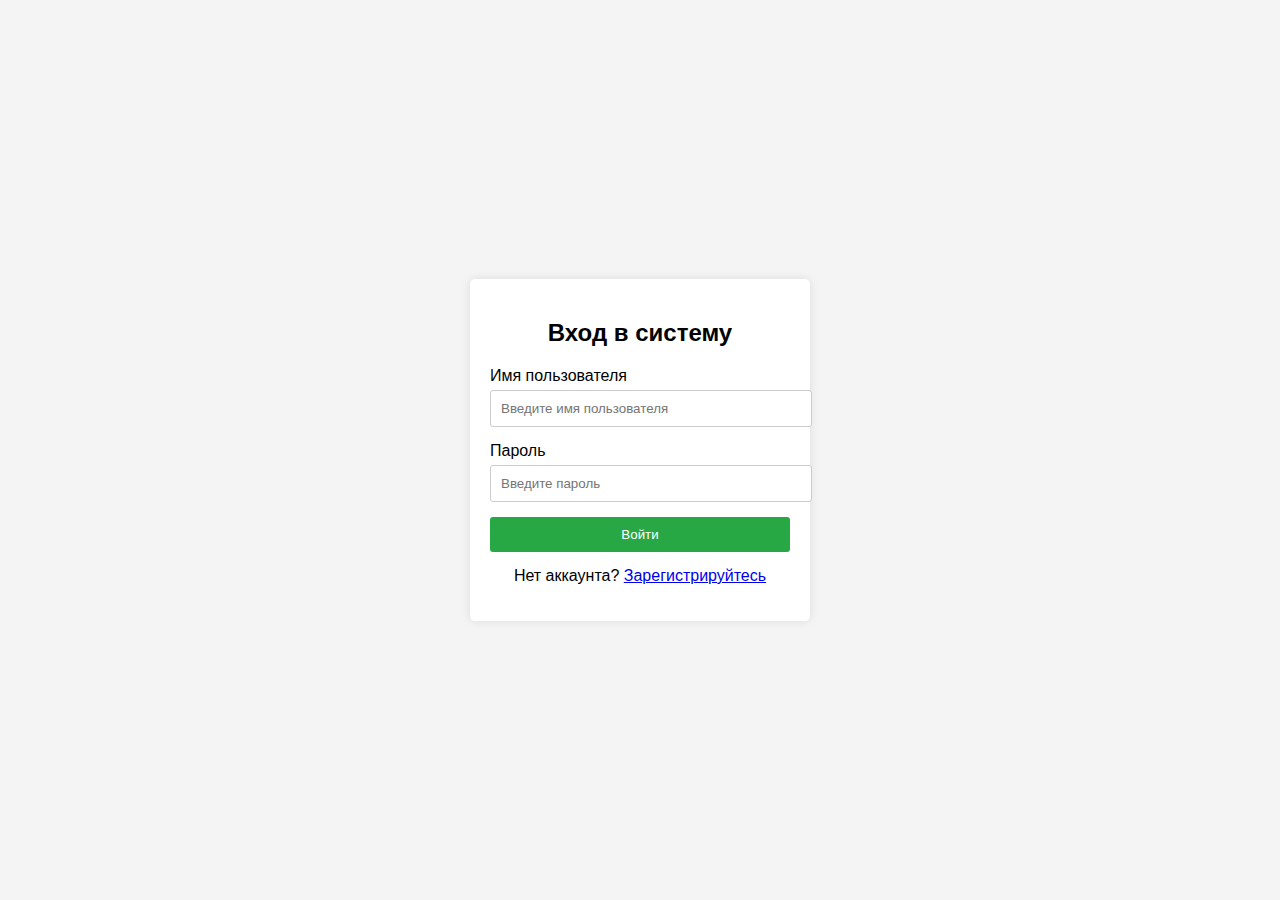
<file: log_in.html>
<!DOCTYPE html>
<html lang="ru">
<head>
    <meta charset="UTF-8">
    <meta name="viewport" content="width=device-width, initial-scale=1.0">
    <title>Форма авторизации</title>
    <link rel="stylesheet" href="log_in.css">
</head>
<body>
    <div class="container">
        <form class="login-form">
            <h2>Вход в систему</h2>
            <div class="input-group">
                <label for="username">Имя пользователя</label>
                <input type="text" id="username" placeholder="Введите имя пользователя" required>
            </div>
            <div class="input-group">
                <label for="password">Пароль</label>
                <input type="password" id="password" placeholder="Введите пароль" required>
            </div>
            <button type="submit">Войти</button>
            <p class="message">Нет аккаунта? <a href="sign_up.html">Зарегистрируйтесь</a></p>
        </form>
    </div>
</body>
</html>
</file>
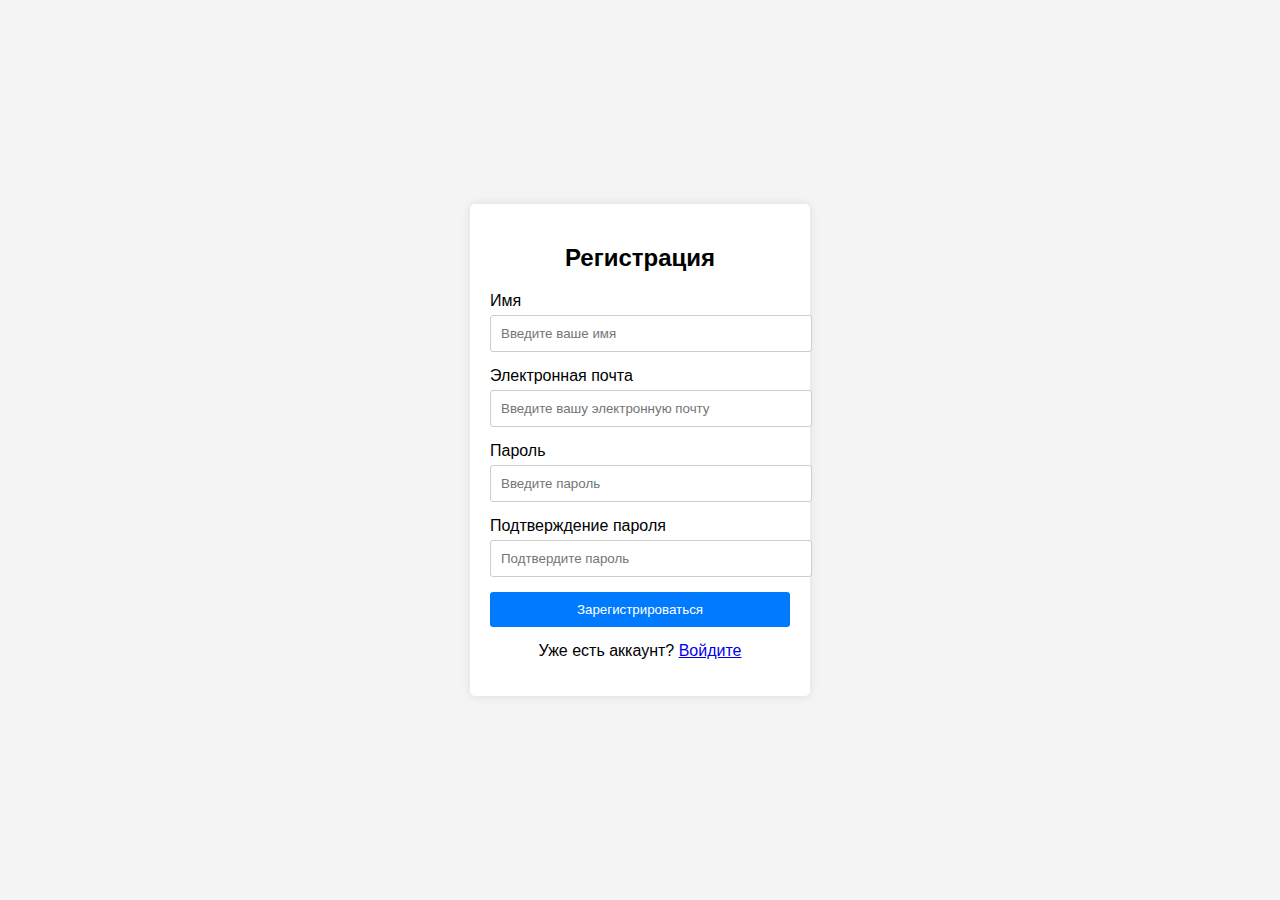
<file: sign_up.html>
<!DOCTYPE html>
<html lang="ru">
<head>
    <meta charset="UTF-8">
    <meta name="viewport" content="width=device-width, initial-scale=1.0">
    <title>Форма регистрации</title>
    <link rel="stylesheet" href="sign_up.css">
</head>
<body>
    <div class="container">
        <form class="register-form">
            <h2>Регистрация</h2>
            <div class="input-group">
                <label for="name">Имя</label>
                <input type="text" id="name" placeholder="Введите ваше имя" required>
            </div>
            <div class="input-group">
                <label for="email">Электронная почта</label>
                <input type="email" id="email" placeholder="Введите вашу электронную почту" required>
            </div>
            <div class="input-group">
                <label for="password">Пароль</label>
                <input type="password" id="password" placeholder="Введите пароль" required>
            </div>
            <div class="input-group">
                <label for="confirm-password">Подтверждение пароля</label>
                <input type="password" id="confirm-password" placeholder="Подтвердите пароль" required>
            </div>
            <button type="submit">Зарегистрироваться</button>
            <p class="message">Уже есть аккаунт? <a href="log_in.html">Войдите</a></p>
        </form>
    </div>
</body>
</html>
</file>
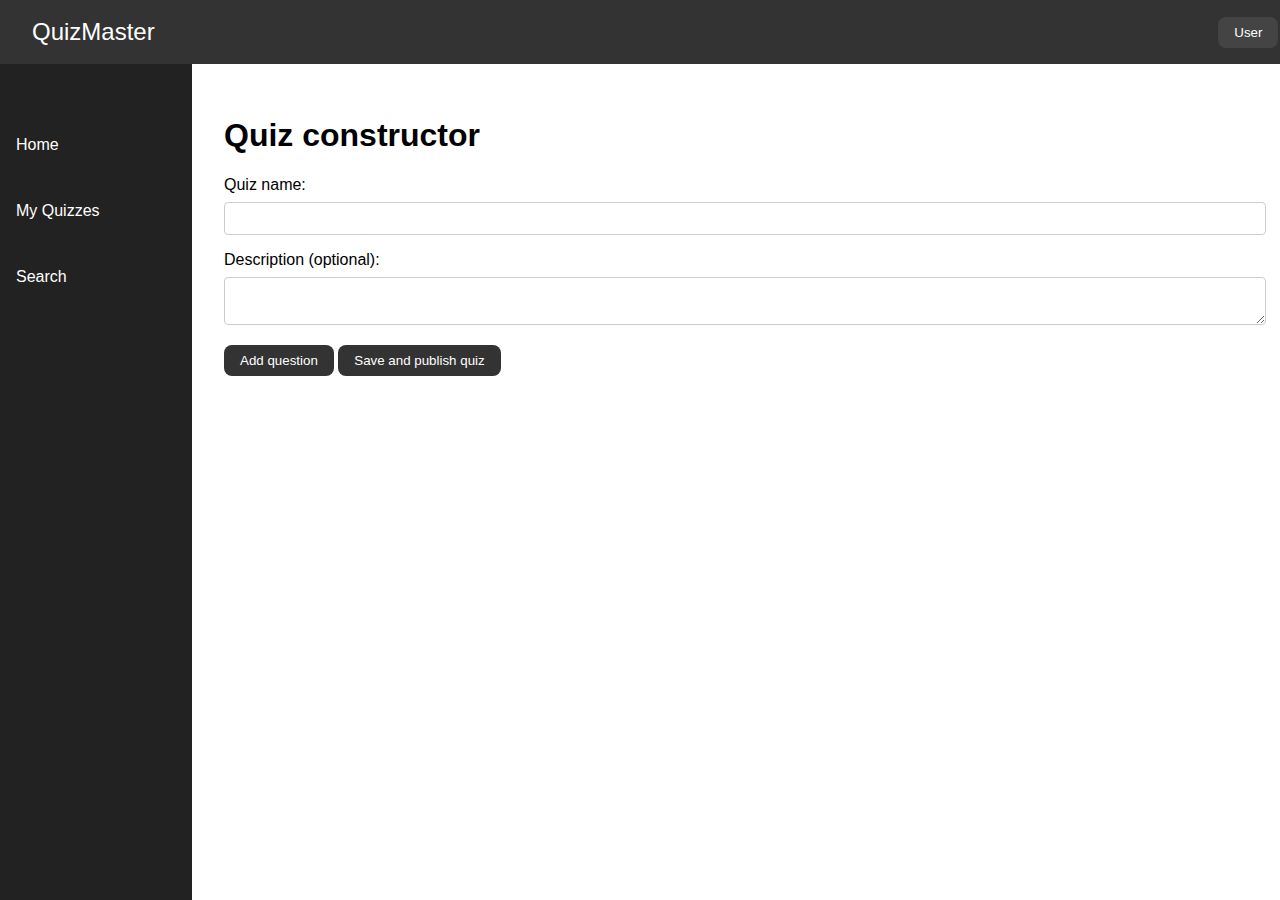
<file: pages/constructor_page/constructor.html>
<!DOCTYPE html>
<html lang="en">
<head>
  <meta charset="UTF-8">
  <meta name="viewport" content="width=device-width, initial-scale=1.0">
  <title>Quiz Website</title>
  <link rel="stylesheet" href="constructor.css">
</head>
<body>
  <!-- Header -->
  <header class="header">
    <div class="logo">QuizMaster</div>
    <div class="user-menu">
      <button id="user-button">User</button>
      <div id="dropdown-menu" class="dropdown hidden">
        <a href="#">Settings</a>
        <a href="#">Log Out</a>
      </div>
    </div>
  </header>

  <!-- Sidebar -->
  <aside class="sidebar">
    <nav>
      <ul>
        <li><a href="../home_page/home.html">Home</a></li>
        <li><a href="./my_quizzes.html" id="my_quizzes">My Quizzes</a></li>
        <li><a href="../search_page/search.html">Search</a></li>
      </ul>
    </nav>
  </aside>

  <main class="main-content">
    <section id="quiz-builder">
      <h1>Quiz constructor</h1>
      <form id="quiz-form">
        <div class="form-group">
          <label for="quiz-title">Quiz name:</label>
          <input type="text" id="quiz-title" required>
        </div>
        <div class="form-group">
          <label for="quiz-description">Description (optional):</label>
          <textarea id="quiz-description"></textarea>
        </div>
        <div id="questions-container"></div>
        <button type="button" class="constructor_button" id="add-question">Add question</button>
        <button type="submit" class="constructor_button" id="quiz-form">Save and publish quiz</button>
      </form>
    </section>
  </main>

  <script src="constructor.js"></script>
</body>
</html>
</file>
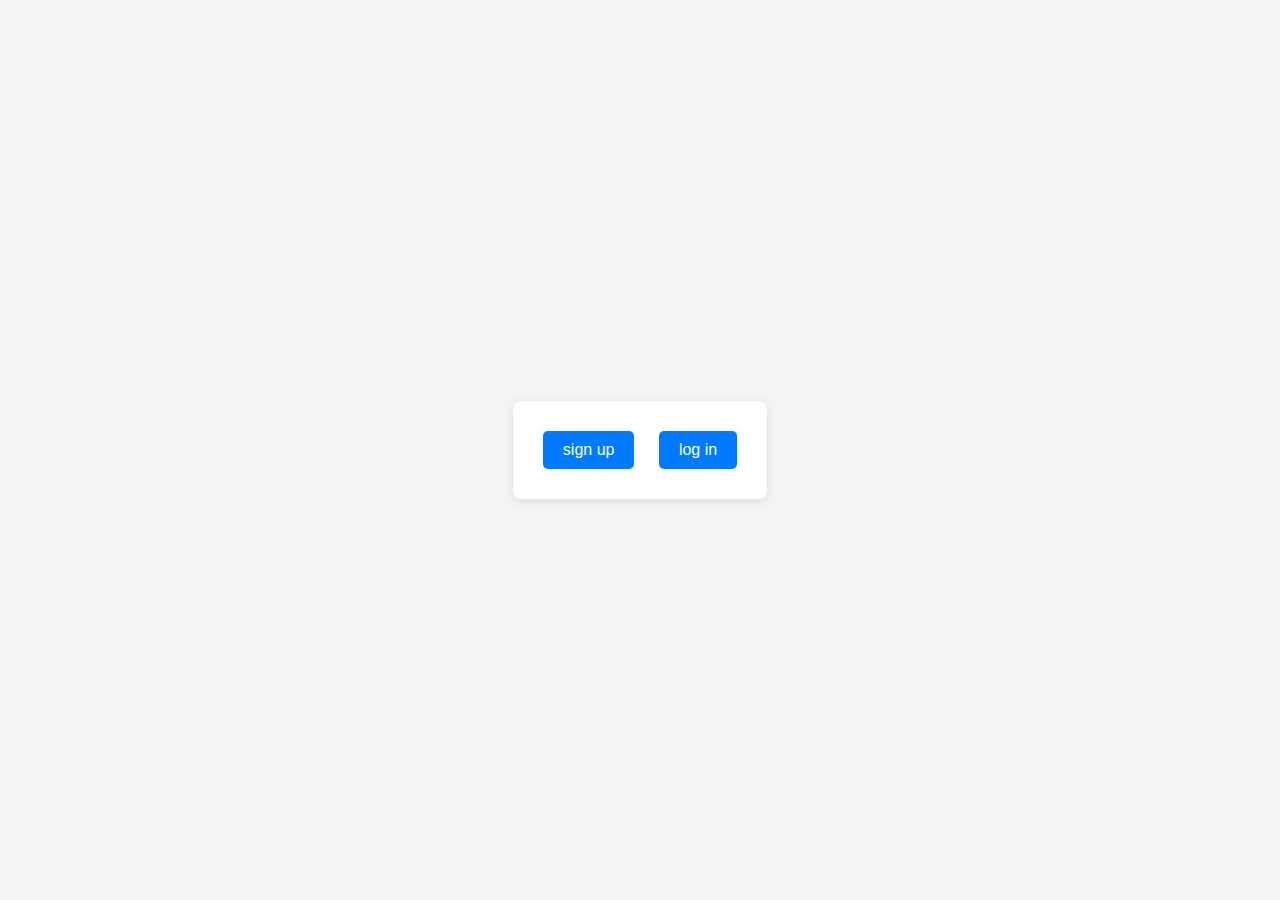
<file: pages/entrance_page/entrance.html>
<!DOCTYPE html>
<html lang="ru">
<head>
    <meta charset="UTF-8">
    <meta name="viewport" content="width=device-width, initial-scale=1.0">
    <title>Форма авторизации</title>
    <link rel="stylesheet" href="entrance.css">
</head>
<body>
    <div class="container">
        <a href="..\sign_up_page\sign_up.html"><button>sign up</button></a>
        <a href="..\log_in_page\log_in.html"><button>log in</button></a>
    </div>
</body>
</html>
</file>
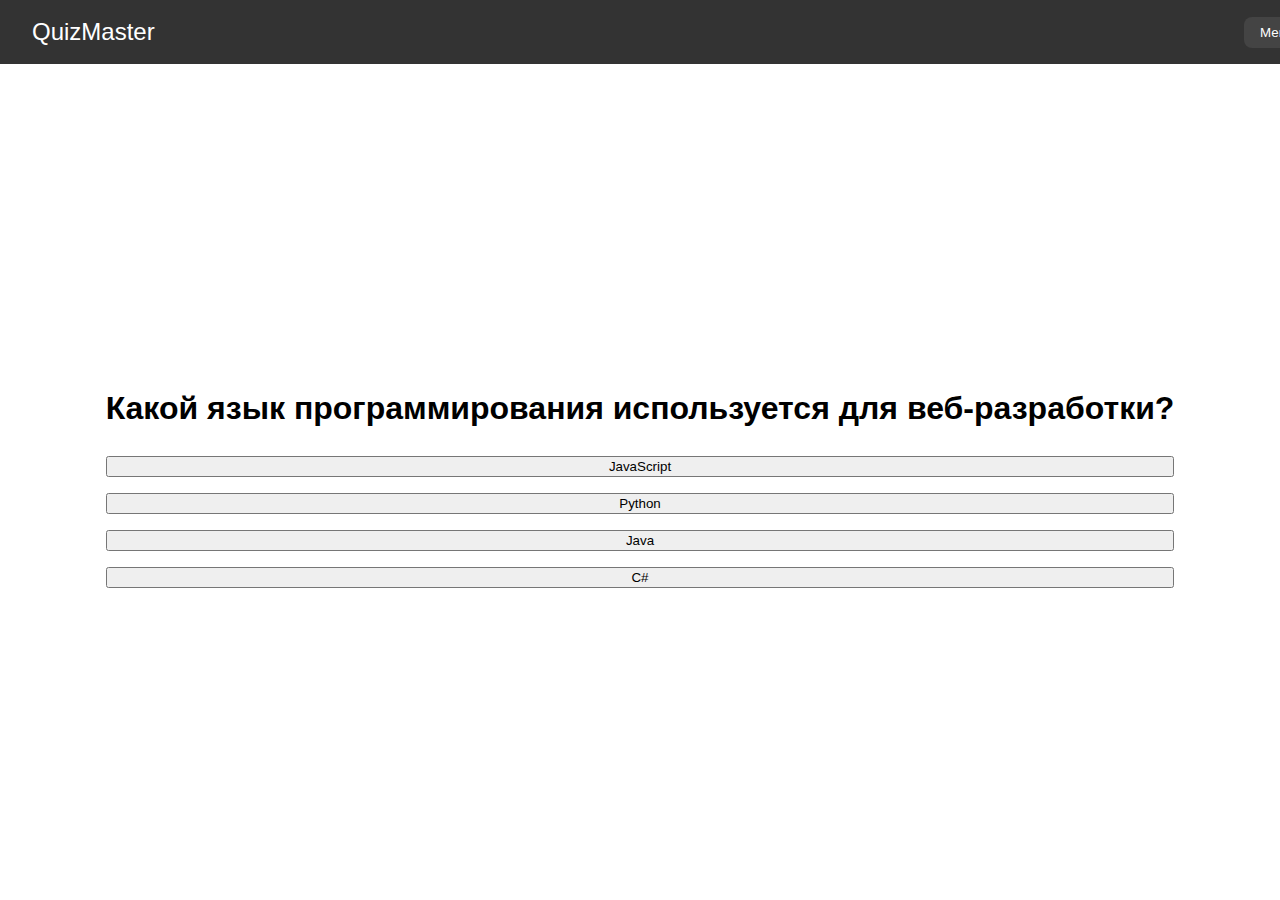
<file: pages/game_page/game.html>
<!DOCTYPE html>
<html lang="en">
<head>
  <meta charset="UTF-8">
  <meta name="viewport" content="width=device-width, initial-scale=1.0">
  <title>Прохождение викторины</title>
  <link rel="stylesheet" href="game.css">
</head>
<body>
  <header class="header">
    <div class="logo">QuizMaster</div>
    <button id="menu-button">Меню</button>
    <div id="menu">
      <button id="continue-quiz" class="hidden">Продолжить викторину</button>
      <button id="exit-menu" class="hidden">Выйти в главное меню</button>
    </div>
  </header>

  <main class="main-content">
    <section id="quiz-container">
      <h1 id="question"></h1>
      <div id="answers-container"></div>
      <button id="next-button" class="hidden">Далее</button>
      <div id="result" class="hidden"></div>
    </section>
  </main>

  <script src="game.js"></script>
</body>
</html>
</file>
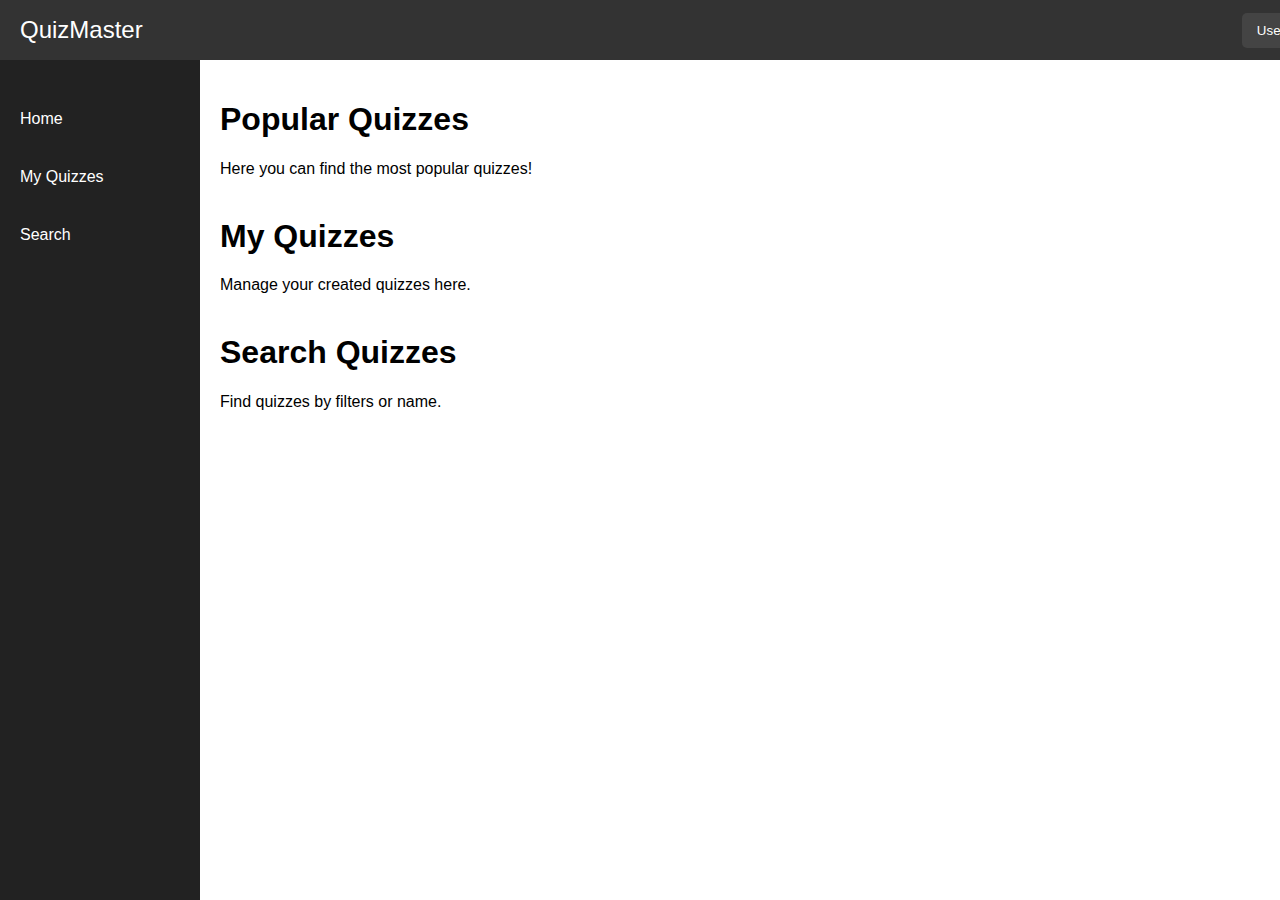
<file: pages/home_page/home.html>
<!DOCTYPE html>
<html lang="en">
<head>
  <meta charset="UTF-8">
  <meta name="viewport" content="width=device-width, initial-scale=1.0">
  <title>Quiz Website</title>
  <link rel="stylesheet" href="home.css">
</head>
<body>
  <!-- Header -->
  <header class="header">
    <div class="logo">QuizMaster</div>
    <div class="user-menu">
      <button id="user-button">User</button>
      <div id="dropdown-menu" class="dropdown hidden">
        <a href="#">Settings</a>
        <a href="#">Log Out</a>
      </div>
    </div>
  </header>

  <!-- Sidebar -->
  <aside class="sidebar">
    <nav>
      <ul>
        <li><a href="./home.html">Home</a></li>
        <li><a href="#my-quizzes">My Quizzes</a></li>
        <li><a href="#search">Search</a></li>
      </ul>
    </nav>
  </aside>

  <!-- Main Content -->
  <main class="main-content">
    <section id="home">
      <h1>Popular Quizzes</h1>
      <p>Here you can find the most popular quizzes!</p>
    </section>
    <section id="my-quizzes">
      <h1>My Quizzes</h1>
      <p>Manage your created quizzes here.</p>
    </section>
    <section id="search">
      <h1>Search Quizzes</h1>
      <p>Find quizzes by filters or name.</p>
    </section>
  </main>

  <script src="home.js"></script>
</body>
</html>
</file>
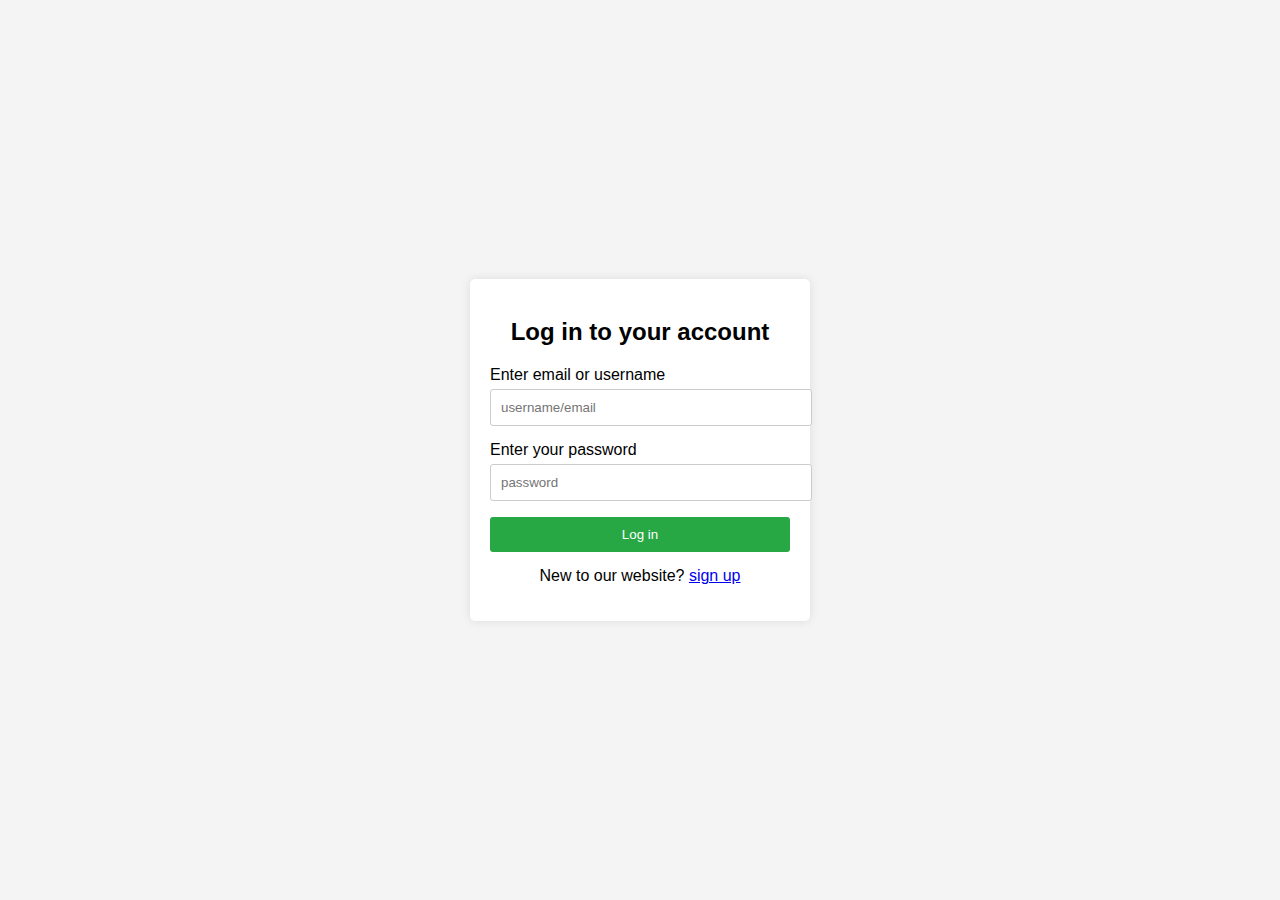
<file: pages/log_in_page/log_in.html>
<!DOCTYPE html>
<html lang="ru">
<head>
    <meta charset="UTF-8">
    <meta name="viewport" content="width=device-width, initial-scale=1.0">
    <title>Форма авторизации</title>
    <link rel="stylesheet" href="log_in.css">
</head>
<body>
    <div class="container">
        <form class="login-form">
            <h2>Log in to your account</h2>
            <div class="input-group">
                <label for="login">Enter email or username</label>
                <input type="text" id="login" placeholder="username/email" required>
            </div>
            <div class="input-group">
                <label for="password">Enter your password</label>
                <input type="password" id="password" placeholder="password" required>
            </div>
            <p id="message"></p>
            <button type="button" id="submit_button" onclick="buttonclick()">Log in</button>
            <p class="message">New to our website? <a href="..\sign_up_page\sign_up.html">sign up</a></p>
        </form>
    </div>
    <script src="log_in.js"></script>
</body>
</html>
</file>
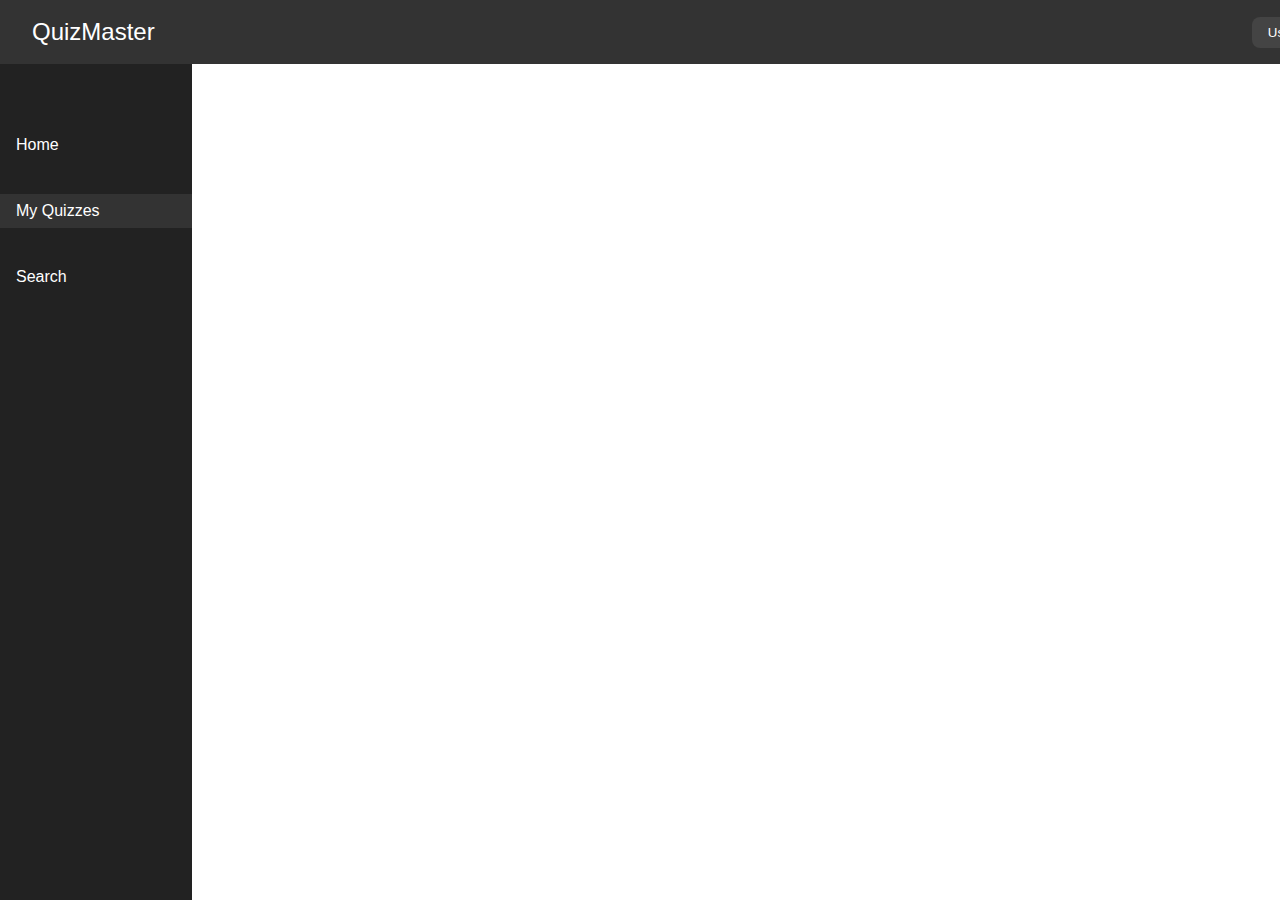
<file: pages/my_quizzes_page/my_quizzes.html>
<!DOCTYPE html>
<html lang="en">
<head>
  <meta charset="UTF-8">
  <meta name="viewport" content="width=device-width, initial-scale=1.0">
  <title>Quiz Website</title>
  <link rel="stylesheet" href="my_quizzes.css">
</head>
<body>
  <!-- Header -->
  <header class="header">
    <div class="logo">QuizMaster</div>
    <div class="user-menu">
      <button id="user-button">User</button>
      <div id="dropdown-menu" class="dropdown hidden">
        <a href="#">Settings</a>
        <a href="#">Log Out</a>
      </div>
    </div>
  </header>

  <!-- Sidebar -->
  <aside class="sidebar">
    <nav>
      <ul>
        <li><a href="../home_page/home.html">Home</a></li>
        <li><a href="./my_quizzes.html" id="my_quizzes">My Quizzes</a></li>
        <li><a href="../search_page/search.html">Search</a></li>
      </ul>
    </nav>
  </aside>

  <!-- Main Content -->
  <!-- <main class="main-content">
    <section id="home">
      <h1>Popular Quizzes</h1>
      <p>Here you can find the most popular quizzes!</p>
    </section>
  </main> -->

  <script src="my_quizzes.js"></script>
</body>
</html>
</file>
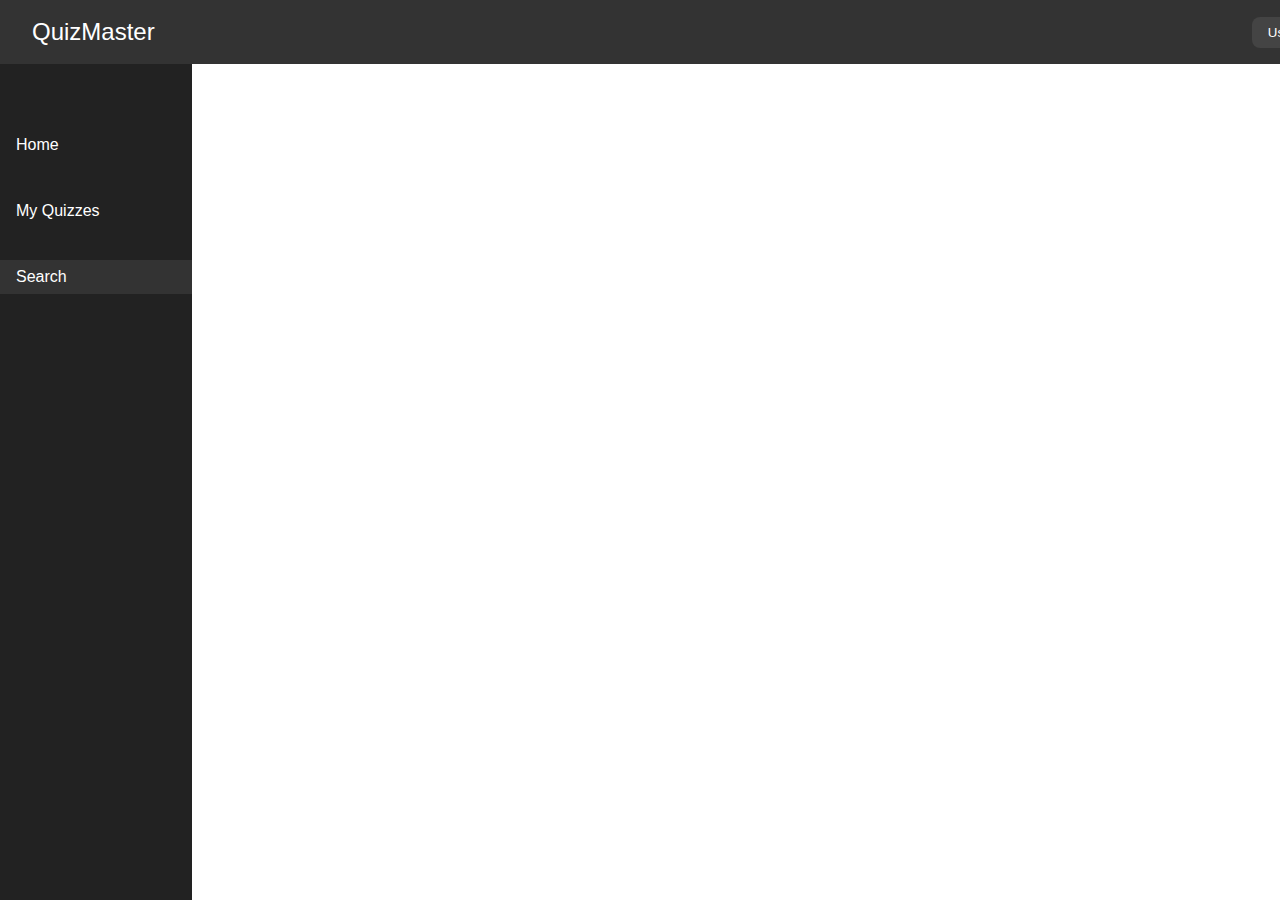
<file: pages/search_page/search.html>
<!DOCTYPE html>
<html lang="en">
<head>
  <meta charset="UTF-8">
  <meta name="viewport" content="width=device-width, initial-scale=1.0">
  <title>Quiz Website</title>
  <link rel="stylesheet" href="search.css">
</head>
<body>
  <!-- Header -->
  <header class="header">
    <div class="logo">QuizMaster</div>
    <div class="user-menu">
      <button id="user-button">User</button>
      <div id="dropdown-menu" class="dropdown hidden">
        <a href="#">Settings</a>
        <a href="#">Log Out</a>
      </div>
    </div>
  </header>

  <!-- Sidebar -->
  <aside class="sidebar">
    <nav>
      <ul>
        <li><a href="../home_page/home.html">Home</a></li>
        <li><a href="../my_quizzes_page/my_quizzes.html">My Quizzes</a></li>
        <li><a href="./search.html" id="search">Search</a></li>
      </ul>
    </nav>
  </aside>

  <!-- Main Content -->
  <!-- <main class="main-content">
    <section id="home">
      <h1>Popular Quizzes</h1>
      <p>Here you can find the most popular quizzes!</p>
    </section>
  </main> -->

  <script src="search.js"></script>
</body>
</html>
</file>
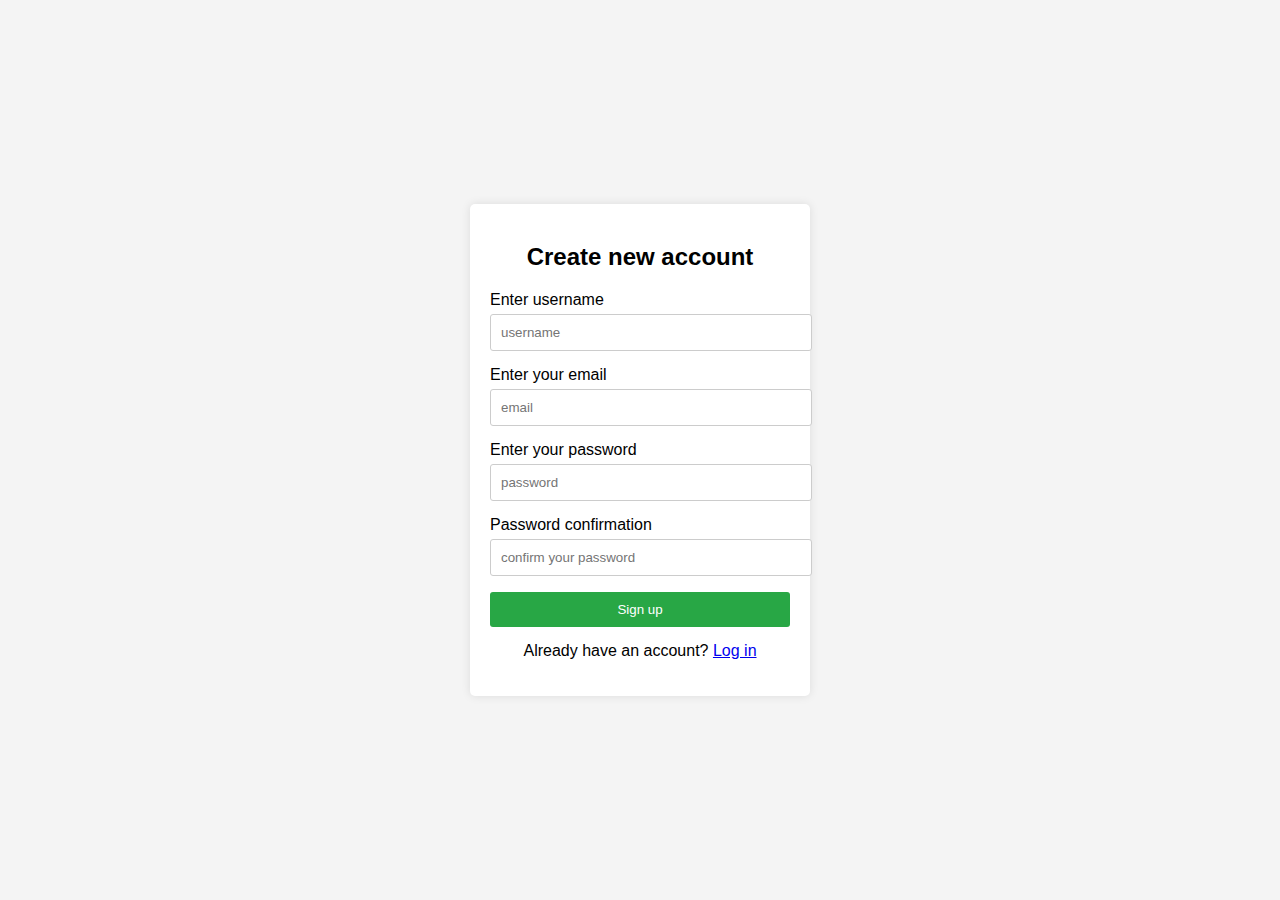
<file: pages/sign_up_page/sign_up.html>
<!DOCTYPE html>
<html lang="ru">
<head>
    <meta charset="UTF-8">
    <meta name="viewport" content="width=device-width, initial-scale=1.0">
    <title>Sign up</title>
    <link rel="stylesheet" href="sign_up.css">
</head>
<body>
    <div class="container">
        <form class="register-form">
            <h2>Create new account</h2>
            <div class="input-group">
                <label for="name">Enter username</label>
                <input type="text" id="name" placeholder="username" required>
            </div>
            <div class="input-group">
                <label for="email">Enter your email</label>
                <input type="email" id="email" placeholder="email" required>
            </div>
            <div class="input-group">
                <label for="password">Enter your password</label>
                <input type="password" id="password" placeholder="password" required>
            </div>
            <div class="input-group">
                <label for="confirm-password">Password confirmation</label>
                <input type="password" id="confirm-password" placeholder="confirm your password" required>
            </div>
            <p id="message"></p>
            <button type="button" id="submit_button" onclick="buttonclick()">Sign up</button>
            <p class="message">Already have an account? <a href="..\log_in_page\log_in.html">Log in</a></p>
        </form>
    </div>
    <script src="sign_up.js"></script>
</body>
</html>
</file>
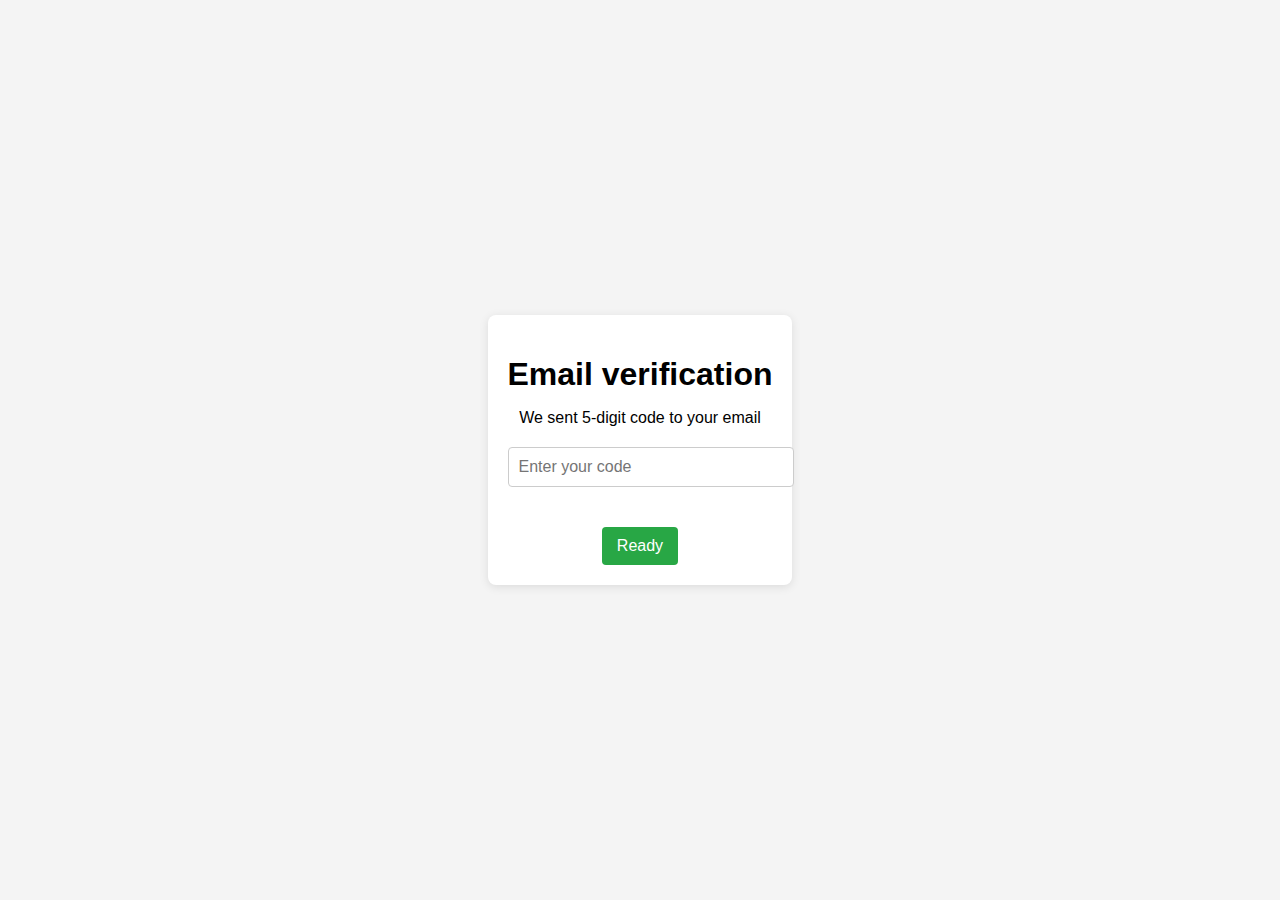
<file: pages/verification_page/verification.html>
<!DOCTYPE html>
<html lang="ru">
<head>
    <meta charset="UTF-8">
    <meta name="viewport" content="width=device-width, initial-scale=1.0">
    <title>Email verification</title>
    <link rel="stylesheet" href="verification.css">
</head>
<body>
    <div class="container">
        <h1>Email verification</h1>
        <p>We sent 5-digit code to your email</p>
        <form id="verification-form">
            <input type="text" id="input" maxlength="5" placeholder="Enter your code" required>
            <p id="message"></p>
            <button type="button" onclick="buttonclick()">Ready</button>
        </form>
    </div>
    <script src="verification.js"></script>
</body>
</html>
</file>
<file: log_in.css>
body {
    font-family: Arial, sans-serif;
    background-color: #f4f4f4;
    display: flex;
    justify-content: center;
    align-items: center;
    height: 100vh;
    margin: 0;
}

.container {
    background-color: #fff;
    padding: 20px;
    border-radius: 5px;
    box-shadow: 0 0 10px rgba(0, 0, 0, 0.1);
    width: 300px;
}

.login-form h2 {
    margin-bottom: 20px;
    text-align: center;
}

.input-group {
    margin-bottom: 15px;
}

.input-group label {
    display: block;
    margin-bottom: 5px;
}

.input-group input {
    width: 100%;
    padding: 10px;
    border: 1px solid #ccc;
    border-radius: 3px;
}

button {
    width: 100%;
    padding: 10px;
    background-color: #28a745;
    color: white;
    border: none;
    border-radius: 3px;
    cursor: pointer;
}

button:hover {
    background-color: #218838;
}

.message {
    text-align: center;
    margin-top: 15px;
}
</file>
<file: sign_up.css>
body {
    font-family: Arial, sans-serif;
    background-color: #f4f4f4;
    display: flex;
    justify-content: center;
    align-items: center;
    height: 100vh;
    margin: 0;
}

.container {
    background-color: #fff;
    padding: 20px;
    border-radius: 5px;
    box-shadow: 0 0 10px rgba(0, 0, 0, 0.1);
    width: 300px;
}

.register-form h2 {
    margin-bottom: 20px;
    text-align: center;
}

.input-group {
    margin-bottom: 15px;
}

.input-group label {
    display: block;
    margin-bottom: 5px;
}

.input-group input {
    width: 100%;
    padding: 10px;
    border: 1px solid #ccc;
    border-radius: 3px;
}

button {
    width: 100%;
    padding: 10px;
    background-color: #007bff;
    color: white;
    border: none;
    border-radius: 3px;
    cursor: pointer;
}

button:hover {
    background-color: #0056b3;
}

.message {
    text-align: center;
    margin-top: 15px;
}
</file>
<file: pages/constructor_page/constructor.css>
/* General Styles */
body {
    margin: 0;
    font-family: Arial, sans-serif;
    display: flex;
    flex-direction: column;
    height: 100vh;
  }
  
  /* Header */
  .header {
    position: fixed;
    top: 0;
    left: 0;
    width: 100%;
    height: 4rem;
    background-color: #333;
    color: white;
    display: flex;
    justify-content: space-between;
    align-items: center;
    padding: 0 2rem;
    z-index: 1000;
  }
  
  .header .logo {
    font-size: 1.5rem;
  }
  


  .user-menu {
    position: relative;
  }
  .user-menu {
    position: relative;
    left: -2.1em;
  }
  
  .constructor_button {
    background-color: #333;
    color: white;
    border: 1rem;
    
    border-color: #999;
    padding: 0.5rem 1rem;
    cursor: pointer;
    border-radius: 0.5rem;
  }

  .user-menu button {
    background-color: #444;
    color: white;
    border: none;
    padding: 0.5rem 1rem;
    cursor: pointer;
    border-radius: 0.5rem;
  }
  
  .user-menu button:hover {
    background-color: #555;
  }
  
  .dropdown {
    position: absolute;
    top: 4rem;
    right: 0;
    background-color: white;
    border: 1px solid #ccc;
    border-radius: 0.5rem;
    box-shadow: 0 0.25rem 0.375rem rgba(0, 0, 0, 0.1);
    display: flex;
    flex-direction: column;
  }
  
  .dropdown a {
    padding: 0.5rem 1rem;
    text-decoration: none;
    color: #333;
    border-bottom: 1px solid #eee;
  }
  
  .dropdown a:last-child {
    border-bottom: none;
  }
  
  .dropdown a:hover {
    background-color: #f5f5f5;
  }
  
  .hidden {
    display: none;
  }
  
  /* Sidebar */
  .sidebar {
    position: fixed;
    top: 4rem;
    left: 0;
    width: 15%;
    height: calc(100% - 4rem);
    background-color: #222;
    color: white;
    padding: 2rem 0;
  }
  
  .sidebar nav ul {
    list-style: none;
    padding: 0;
    margin: 0;
  }
  
  .sidebar nav ul li {
    margin: 2rem 0;
  }
  
  .sidebar nav ul li a {
    text-decoration: none;
    color: white;
    padding: 0.5rem 1rem;
    display: block;
  }
  
  .sidebar nav ul li a:hover {
    background-color: #444;
    border-radius: 0.5rem;
  }
  
  .sidebar nav ul li a.active {
    background-color: #444; /* Подсветка активного пункта */
  }
  
  /* Main Content */
  .main-content {
    margin-left: 15%;
    margin-top: 4rem;
    padding: 2rem;
    flex: 1;
  }
  
  .main-content section {
    margin-bottom: 4rem;
  }
  
  /* Form Styles */
  .form-group {
    margin-bottom: 1.5rem;
  }
  
  .form-group label {
    display: block;
    margin-bottom: 0.5rem;
  }
  
  .form-group input,
  .form-group textarea {
    width: 100%;
    padding: 0.5rem;
    border: 1px solid #ccc;
    border-radius: 0.5rem;
  }
  
  #questions-container {
    margin-top: 1rem;
  }
  
  .question {
    border: 1px solid #ccc;
    border-radius: 0.5rem;
    padding: 1rem;
    margin-bottom: 1rem;
  }
  
  .answer {
    margin-bottom: 0.5rem;
  }
  
  .answer input {
    margin-right: 0.5rem;
  }
  
  .remove-question {
    background-color: #e74c3c; /* Красный цвет для кнопки удаления */
    color: white;
    border: none;
    padding: 0.5rem 1rem;
    cursor: pointer;
    border-radius: 0.5rem;
  }
  
  .remove-question:hover {
    background-color: #c0392b; /* Темнее при наведении */
  }

  /* Form Styles */
.form-group {
  margin-bottom: 1rem;
}

.form-group label {
  display: block;
  margin-bottom: 0.5rem;
}

.form-group input[type="text"],
.form-group textarea {
  width: 100%;
  padding: 0.5rem;
  border: 1px solid #ccc;
  border-radius: 0.25rem;
}

.form-group input[type="file"] {
  margin-top: 0.5rem;
}

.answer {
  margin: 0.5rem 0;
  display: flex;
  align-items: center; 
}

.answer input[type="radio"] {
  margin-right: 0rem; 
}
</file>
<file: pages/entrance_page/entrance.css>
body {
    font-family: Arial, sans-serif;
    display: flex;
    justify-content: center;
    align-items: center;
    height: 100vh;
    background-color: #f4f4f4;
    margin: 0;
}
.container {
    text-align: center;
    background: white;
    padding: 20px;
    border-radius: 8px;
    box-shadow: 0 2px 10px rgba(0, 0, 0, 0.1);
}
button {
    background-color: #007bff;
    color: white;
    border: none;
    padding: 10px 20px;
    margin: 10px;
    border-radius: 5px;
    cursor: pointer;
    font-size: 16px;
    transition: background-color 0.3s;
}
button:hover {
    background-color: #0056b3;
}
</file>
<file: pages/game_page/game.css>
/* General Styles */
body {
    margin: 0;
    font-family: Arial, sans-serif;
    display: flex;
    flex-direction: column;
    height: 100vh;
  }
  
  .header {
    position: fixed;
    top: 0;
    left: 0;
    width: 100%;
    height: 4rem;
    background-color: #333;
    color: white;
    display: flex;
    justify-content: space-between;
    align-items: center;
    padding: 0 2rem;
    z-index: 1000;
  }
  
  .header .logo {
    font-size: 1.5rem;
  }
  
  #menu-button {
    background-color: #444;
    color: white;
    border: none;
    padding: 0.5rem 1rem;
    cursor: pointer;
    border-radius: 0.5rem;
  }
  
  #menu {
    position: absolute;
    top: 4rem;
    right: 2rem;
    background-color: white;
    border: 1px solid #ccc;
    border-radius: 0.5rem;
    box-shadow: 0 0.25rem 0.375rem rgba(0, 0, 0, 0.1);
    display: flex;
    flex-direction: column;
  }
  
  #menu button {
    padding: 0.5rem 1rem;
    border: none;
    background-color: #f5f5f5;
    cursor: pointer;
  }
  
  #menu button:hover {
    background-color: #e0e0e0;
  }
  
  .hidden {
    display: none;
  }
  
  /* Main Content */
  .main-content {
    margin-top: 4rem;
    padding: 2rem;
    flex: 1;
    display: flex;
    justify-content: center;
    align-items: center;
    flex-direction: column;
  }
  
  #answers-container {
    display: flex;
    flex-direction: column;
    margin-top: 1rem;
  }
  
  .answer {
    margin: 0.5rem 0;
  }
  
  .answer button {
    padding: 0.5rem 1rem;
    border: none;
    background-color: #444;
    color: white;
    cursor: pointer;
    border-radius: 0.5rem;
  }
  
  .answer button:hover {
    background-color: #555;
  }
  
  #result {
    margin-top: 2rem;
    font-size: 1.2rem;
  }
</file>
<file: pages/home_page/home.css>
/* General Styles */
body {
    margin: 0;
    font-family: Arial, sans-serif;
    display: flex;
    height: 100vh;
  }
  
  /* Header */
  .header {
    position: fixed;
    top: 0;
    left: 0;
    width: 100%;
    height: 60px;
    background-color: #333;
    color: white;
    display: flex;
    justify-content: space-between;
    align-items: center;
    padding: 0 20px;
    z-index: 1000;
  }
  
  .header .logo {
    font-size: 1.5em;
  }
  
  .user-menu {
    position: relative;
  }
  
  .user-menu button {
    background-color: #444;
    color: white;
    border: none;
    padding: 10px 15px;
    cursor: pointer;
    border-radius: 5px;
  }
  
  .user-menu button:hover {
    background-color: #555;
  }
  
  .dropdown {
    position: absolute;
    top: 50px;
    right: 0;
    background-color: white;
    border: 1px solid #ccc;
    border-radius: 5px;
    box-shadow: 0 4px 6px rgba(0, 0, 0, 0.1);
    display: flex;
    flex-direction: column;
  }
  
  .dropdown a {
    padding: 10px 15px;
    text-decoration: none;
    color: #333;
    border-bottom: 1px solid #eee;
  }
  
  .dropdown a:last-child {
    border-bottom: none;
  }
  
  .dropdown a:hover {
    background-color: #f5f5f5;
  }
  
  .hidden {
    display: none;
  }
  
  /* Sidebar */
  .sidebar {
    position: fixed;
    top: 60px;
    left: 0;
    width: 200px;
    height: calc(100% - 60px);
    background-color: #222;
    color: white;
    padding: 20px 0;
  }
  
  .sidebar nav ul {
    list-style: none;
    padding: 0;
    margin: 0;
  }
  
  .sidebar nav ul li {
    margin: 20px 0;
  }
  
  .sidebar nav ul li a {
    text-decoration: none;
    color: white;
    padding: 10px 20px;
    display: block;
  }
  
  .sidebar nav ul li a:hover {
    background-color: #444;
    border-radius: 5px;
  }
  
  /* Main Content */
  .main-content {
    margin-left: 200px;
    margin-top: 60px;
    padding: 20px;
    flex: 1;
  }
  
  .main-content section {
    margin-bottom: 40px;
  }
</file>
<file: pages/log_in_page/log_in.css>
body {
    font-family: Arial, sans-serif;
    background-color: #f4f4f4;
    display: flex;
    justify-content: center;
    align-items: center;
    height: 100vh;
    margin: 0;
}

.container {
    background-color: #fff;
    padding: 20px;
    border-radius: 5px;
    box-shadow: 0 0 10px rgba(0, 0, 0, 0.1);
    width: 300px;
}

.login-form h2 {
    margin-bottom: 20px;
    text-align: center;
}

.input-group {
    margin-bottom: 15px;
}

.input-group label {
    display: block;
    margin-bottom: 5px;
}

.input-group input {
    width: 100%;
    padding: 10px;
    border: 1px solid #ccc;
    border-radius: 3px;
}

button {
    width: 100%;
    padding: 10px;
    background-color: #28a745;
    color: white;
    border: none;
    border-radius: 3px;
    cursor: pointer;
}

button:hover {
    background-color: #218838;
}

.message {
    text-align: center;
    margin-top: 15px;
}
</file>
<file: pages/my_quizzes_page/my_quizzes.css>
/* General Styles */
body {
  margin: 0;
  font-family: Arial, sans-serif;
  display: flex;
  flex-direction: column;
  height: 100vh;
}

/* Header */
.header {
  position: fixed;
  top: 0;
  left: 0;
  width: 100%;
  height: 4rem; /* Используем rem для высоты */
  background-color: #333;
  color: white;
  display: flex;
  justify-content: space-between;
  align-items: center;
  padding: 0 2rem; /* Используем rem для отступов */
  z-index: 1000;
}

.header .logo {
  font-size: 1.5rem; /* Используем rem для размера шрифта */
}

.user-menu {
  position: relative;
}

.user-menu button {
  background-color: #444;
  color: white;
  border: none;
  padding: 0.5rem 1rem; /* Используем rem для отступов */
  cursor: pointer;
  border-radius: 0.5rem; /* Используем rem для радиуса */
}

.user-menu button:hover {
  background-color: #555;
}

.dropdown {
  position: absolute;
  top: 4rem; /* Высота header */
  right: 0;
  background-color: white;
  border: 1px solid #ccc;
  border-radius: 0.5rem; /* Используем rem для радиуса */
  box-shadow: 0 0.25rem 0.375rem rgba(0, 0, 0, 0.1);
  display: flex;
  flex-direction: column;
}

.dropdown a {
  padding: 0.5rem 1rem; /* Используем rem для отступов */
  text-decoration: none;
  color: #333;
  border-bottom: 1px solid #eee;
}

.dropdown a:last-child {
  border-bottom: none;
}

.dropdown a:hover {
  background-color: #f5f5f5;
}

.hidden {
  display: none;
}

/* Sidebar */
.sidebar {
  position: fixed;
  top: 4rem; /* Высота header */
  left: 0;
  width: 15%; /* Используем процент для ширины */
  height: calc(100% - 4rem); /* Высота страницы минус высота header */
  background-color: #222;
  color: white;
  padding: 2rem 0; /* Используем rem для отступов */
}

.sidebar nav ul {
  list-style: none;
  padding: 0;
  margin: 0;
}

.sidebar nav ul li {
  margin: 2rem 0; /* Используем rem для отступов */
}

#my_quizzes{
  background-color: #333;
}
#my_quizzes:hover{
  background-color: #444;
}

.sidebar nav ul li a {
  text-decoration: none;
  color: white;
  padding: 0.5rem 1rem; /* Используем rem для отступов */
  display: block;
}

.sidebar nav ul li a:hover {
  background-color: #444;
  border-radius: 0.5rem; /* Используем rem для радиуса */
}

/* Main Content */
.main-content {
  margin-left: 15%; /* Ширина sidebar */
  margin-top: 4rem; /* Высота header */
  padding: 2rem; /* Используем rem для отступов */
  flex: 1;
}

.main-content section {
  margin-bottom: 4rem; /* Используем rem для отступов */
}

/* Responsive Styles */
@media (max-width: 768px) {
  .sidebar {
    position: relative;
    width: 100%; /* Ширина на мобильных устройствах */
    height: auto; /* Высота автоматически */
  }

  .main-content {
    margin-left: 0; /* Убираем отступ для мобильных устройств */
  }

  .header {
    flex-direction: column;
    align-items: flex-start;
  }

  .user-menu {
    margin-top: 1rem; /* Используем rem для отступов */
  }
}

@media (max-width: 480px) {
  .header .logo {
    font-size: 1.2rem; /* Используем rem для размера шрифта */
  }

  .user-menu button {
    padding: 0.4rem 0.8rem; /* Используем rem для отступов */
  }

  .sidebar nav ul li {
    margin: 1rem 0; /* Используем rem для отступов */
  }

  .sidebar nav ul li a {
    padding: 0.4rem 0.8rem; /* Используем rem для отступов */
  }

  .main-content {
    padding: 1rem; /* Используем rem для отступов */
  }
}
</file>
<file: pages/search_page/search.css>
/* General Styles */
body {
  margin: 0;
  font-family: Arial, sans-serif;
  display: flex;
  flex-direction: column;
  height: 100vh;
}

/* Header */
.header {
  position: fixed;
  top: 0;
  left: 0;
  width: 100%;
  height: 4rem; /* Используем rem для высоты */
  background-color: #333;
  color: white;
  display: flex;
  justify-content: space-between;
  align-items: center;
  padding: 0 2rem; /* Используем rem для отступов */
  z-index: 1000;
}

.header .logo {
  font-size: 1.5rem; /* Используем rem для размера шрифта */
}

.user-menu {
  position: relative;
}

.user-menu button {
  background-color: #444;
  color: white;
  border: none;
  padding: 0.5rem 1rem; /* Используем rem для отступов */
  cursor: pointer;
  border-radius: 0.5rem; /* Используем rem для радиуса */
}

.user-menu button:hover {
  background-color: #555;
}

.dropdown {
  position: absolute;
  top: 4rem; /* Высота header */
  right: 0;
  background-color: white;
  border: 1px solid #ccc;
  border-radius: 0.5rem; /* Используем rem для радиуса */
  box-shadow: 0 0.25rem 0.375rem rgba(0, 0, 0, 0.1);
  display: flex;
  flex-direction: column;
}

.dropdown a {
  padding: 0.5rem 1rem; /* Используем rem для отступов */
  text-decoration: none;
  color: #333;
  border-bottom: 1px solid #eee;
}

.dropdown a:last-child {
  border-bottom: none;
}

.dropdown a:hover {
  background-color: #f5f5f5;
}

.hidden {
  display: none;
}

/* Sidebar */
.sidebar {
  position: fixed;
  top: 4rem; /* Высота header */
  left: 0;
  width: 15%; /* Используем процент для ширины */
  height: calc(100% - 4rem); /* Высота страницы минус высота header */
  background-color: #222;
  color: white;
  padding: 2rem 0; /* Используем rem для отступов */
}

.sidebar nav ul {
  list-style: none;
  padding: 0;
  margin: 0;
}

.sidebar nav ul li {
  margin: 2rem 0; /* Используем rem для отступов */
}

#search{
  background-color: #333;
}
#search:hover{
  background-color: #444;
}

.sidebar nav ul li a {
  text-decoration: none;
  color: white;
  padding: 0.5rem 1rem; /* Используем rem для отступов */
  display: block;
}

.sidebar nav ul li a:hover {
  background-color: #444;
  border-radius: 0.5rem; /* Используем rem для радиуса */
}

/* Main Content */
.main-content {
  margin-left: 15%; /* Ширина sidebar */
  margin-top: 4rem; /* Высота header */
  padding: 2rem; /* Используем rem для отступов */
  flex: 1;
}

.main-content section {
  margin-bottom: 4rem; /* Используем rem для отступов */
}

/* Responsive Styles */
@media (max-width: 768px) {
  .sidebar {
    position: relative;
    width: 100%; /* Ширина на мобильных устройствах */
    height: auto; /* Высота автоматически */
  }

  .main-content {
    margin-left: 0; /* Убираем отступ для мобильных устройств */
  }

  .header {
    flex-direction: column;
    align-items: flex-start;
  }

  .user-menu {
    margin-top: 1rem; /* Используем rem для отступов */
  }
}

@media (max-width: 480px) {
  .header .logo {
    font-size: 1.2rem; /* Используем rem для размера шрифта */
  }

  .user-menu button {
    padding: 0.4rem 0.8rem; /* Используем rem для отступов */
  }

  .sidebar nav ul li {
    margin: 1rem 0; /* Используем rem для отступов */
  }

  .sidebar nav ul li a {
    padding: 0.4rem 0.8rem; /* Используем rem для отступов */
  }

  .main-content {
    padding: 1rem; /* Используем rem для отступов */
  }
}
</file>
<file: pages/sign_up_page/sign_up.css>
body {
    font-family: Arial, sans-serif;
    background-color: #f4f4f4;
    display: flex;
    justify-content: center;
    align-items: center;
    height: 100vh;
    margin: 0;
}

.container {
    background-color: #fff;
    padding: 20px;
    border-radius: 5px;
    box-shadow: 0 0 10px rgba(0, 0, 0, 0.1);
    width: 300px;
}

.register-form h2 {
    margin-bottom: 20px;
    text-align: center;
}

.input-group {
    margin-bottom: 15px;
}

.input-group label {
    display: block;
    margin-bottom: 5px;
}

.input-group input {
    width: 100%;
    padding: 10px;
    border: 1px solid #ccc;
    border-radius: 3px;
}

button {
    width: 100%;
    padding: 10px;
    background-color: #28a745;
    color: white;
    border: none;
    border-radius: 3px;
    cursor: pointer;
}

button:hover {
    background-color: #218838;
}

.message {
    text-align: center;
    margin-top: 15px;
}
</file>
<file: pages/verification_page/verification.css>
body {
    font-family: Arial, sans-serif;
    background-color: #f4f4f4;
    display: flex;
    justify-content: center;
    align-items: center;
    height: 100vh;
    margin: 0;
}

.container {
    background: white;
    padding: 20px;
    border-radius: 8px;
    box-shadow: 0 2px 10px rgba(0, 0, 0, 0.1);
    text-align: center;
}

h1 {
    margin-bottom: 10px;
}

p {
    margin-bottom: 20px;
}

input[type="text"] {
    width: 100%;
    padding: 10px;
    margin-bottom: 20px;
    border: 1px solid #ccc;
    border-radius: 4px;
    font-size: 16px;
}

button {
    background-color: #28a745;
    color: white;
    padding: 10px 15px;
    border: none;
    border-radius: 4px;
    cursor: pointer;
    font-size: 16px;
}

button:hover {
    background-color: #218838;
}
</file>
